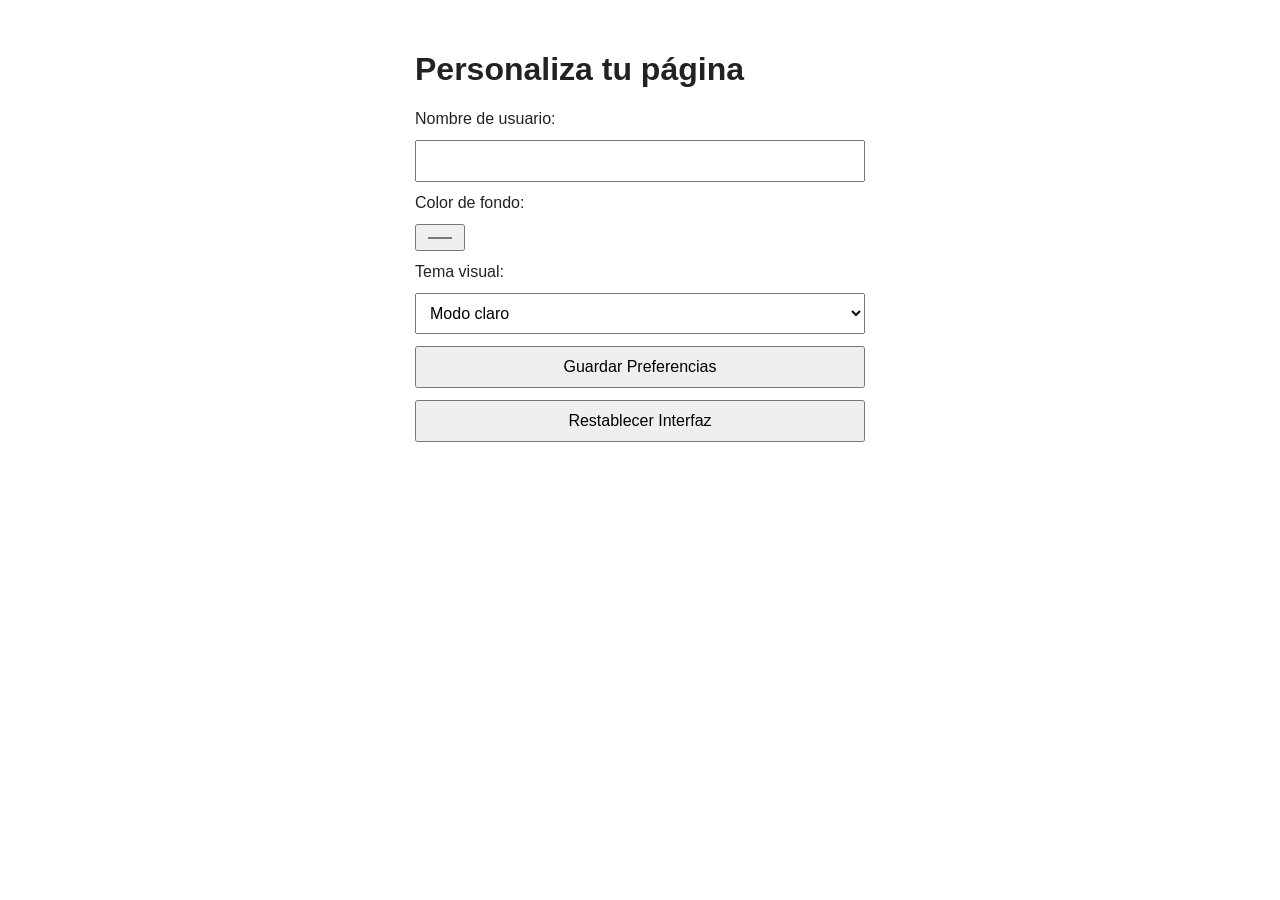
<file: index.html>
<!DOCTYPE html>
<html lang="es">

<head>
    <meta charset="UTF-8">
    <meta name="viewport" content="width=device-width, initial-scale=1.0">
    <title>Personaliza tu página</title>
    <link rel="stylesheet" href="estilos.css">
    <script src="script.js" defer></script>
</head>

<body>
    <main>
        <h1>Personaliza tu página</h1>
        <div id="contenedor-bienvenida"></div>

        <form id="formulario">
            <label for="nombre">Nombre de usuario:</label>
            <input type="text" id="nombre" required>

            <label for="color-fondo">Color de fondo:</label>
            <input type="color" id="color-fondo" value="#ffffff">

            <label for="tema">Tema visual:</label>
            <select id="tema">
                <option value="claro">Modo claro</option>
                <option value="oscuro">Modo oscuro</option>
            </select>

            <button type="submit">Guardar Preferencias</button>
            <button type="button" id="restablecer">Restablecer Interfaz</button>
        </form>
    </main>
</body>

</html>
</file>
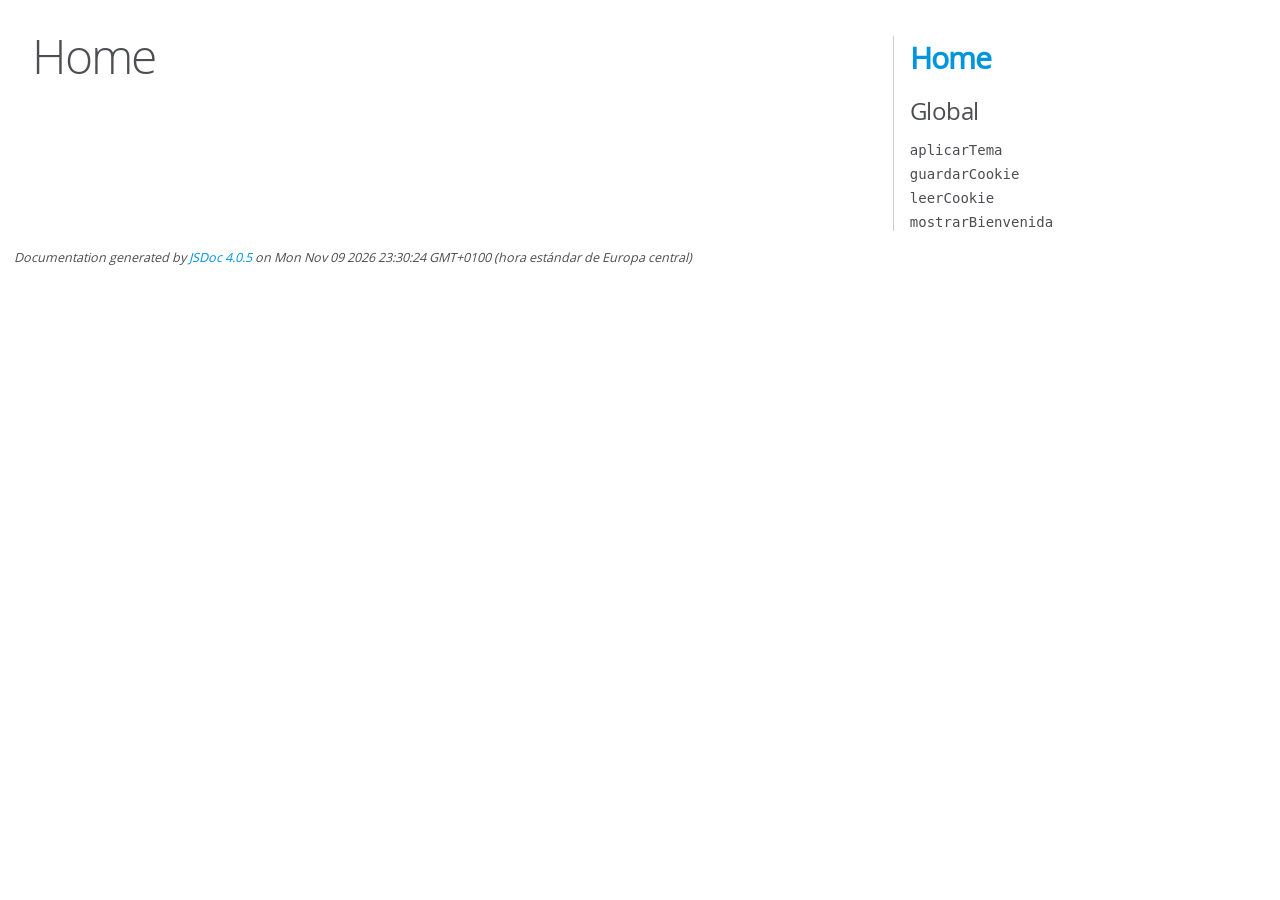
<file: docs/index.html>
<!DOCTYPE html>
<html lang="en">
<head>
    <meta charset="utf-8">
    <title>JSDoc: Home</title>

    <script src="scripts/prettify/prettify.js"> </script>
    <script src="scripts/prettify/lang-css.js"> </script>
    <!--[if lt IE 9]>
      <script src="//html5shiv.googlecode.com/svn/trunk/html5.js"></script>
    <![endif]-->
    <link type="text/css" rel="stylesheet" href="styles/prettify-tomorrow.css">
    <link type="text/css" rel="stylesheet" href="styles/jsdoc-default.css">
</head>

<body>

<div id="main">

    <h1 class="page-title">Home</h1>

    



    


    <h3> </h3>










    









</div>

<nav>
    <h2><a href="index.html">Home</a></h2><h3>Global</h3><ul><li><a href="global.html#aplicarTema">aplicarTema</a></li><li><a href="global.html#guardarCookie">guardarCookie</a></li><li><a href="global.html#leerCookie">leerCookie</a></li><li><a href="global.html#mostrarBienvenida">mostrarBienvenida</a></li></ul>
</nav>

<br class="clear">

<footer>
    Documentation generated by <a href="https://github.com/jsdoc/jsdoc">JSDoc 4.0.5</a> on Mon Nov 09 2026 23:30:24 GMT+0100 (hora estándar de Europa central)
</footer>

<script> prettyPrint(); </script>
<script src="scripts/linenumber.js"> </script>
</body>
</html>
</file>
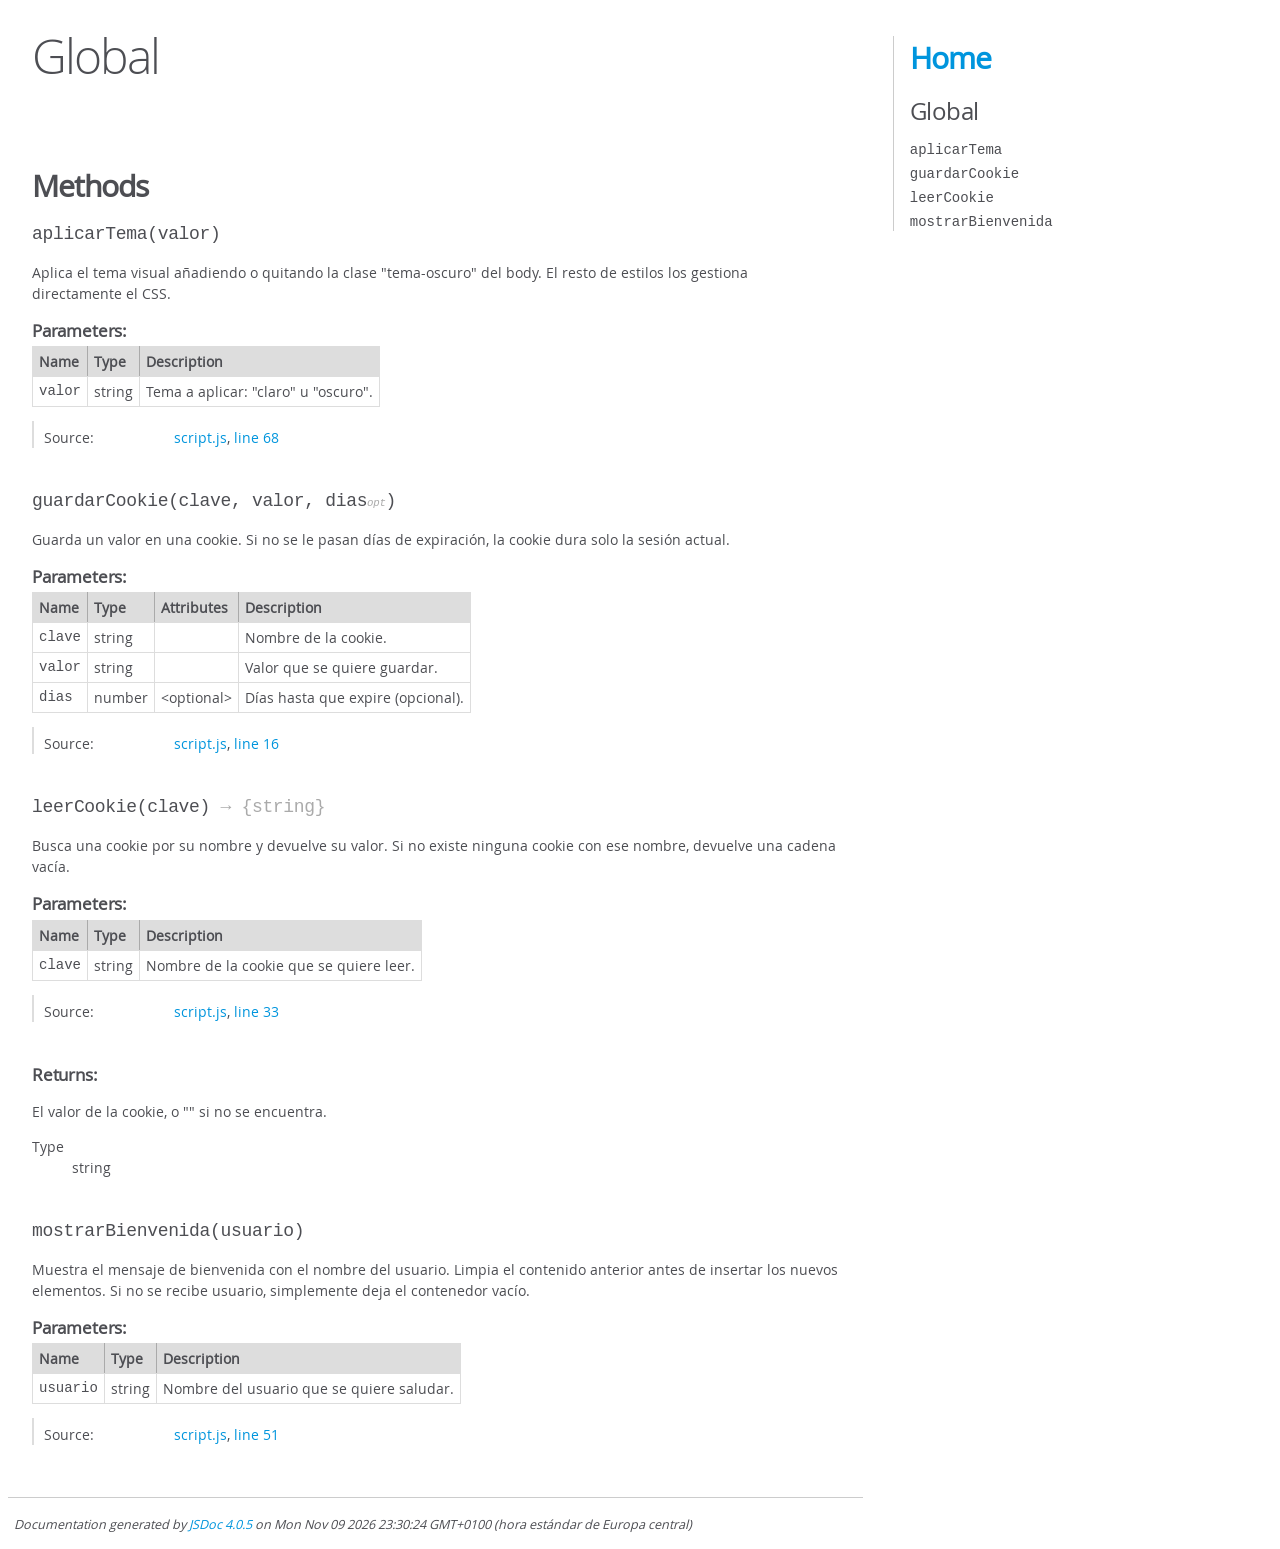
<file: docs/global.html>
<!DOCTYPE html>
<html lang="en">
<head>
    <meta charset="utf-8">
    <title>JSDoc: Global</title>

    <script src="scripts/prettify/prettify.js"> </script>
    <script src="scripts/prettify/lang-css.js"> </script>
    <!--[if lt IE 9]>
      <script src="//html5shiv.googlecode.com/svn/trunk/html5.js"></script>
    <![endif]-->
    <link type="text/css" rel="stylesheet" href="styles/prettify-tomorrow.css">
    <link type="text/css" rel="stylesheet" href="styles/jsdoc-default.css">
</head>

<body>

<div id="main">

    <h1 class="page-title">Global</h1>

    




<section>

<header>
    
        <h2></h2>
        
    
</header>

<article>
    <div class="container-overview">
    
        

        


<dl class="details">

    

    

    

    

    

    

    

    

    

    

    

    

    

    

    

    
</dl>


        
    
    </div>

    

    

    

    

    

    

    

    
        <h3 class="subsection-title">Methods</h3>

        
            

    

    
    <h4 class="name" id="aplicarTema"><span class="type-signature"></span>aplicarTema<span class="signature">(valor)</span><span class="type-signature"></span></h4>
    

    



<div class="description">
    <p>Aplica el tema visual añadiendo o quitando la clase &quot;tema-oscuro&quot; del body.
El resto de estilos los gestiona directamente el CSS.</p>
</div>









    <h5>Parameters:</h5>
    

<table class="params">
    <thead>
    <tr>
        
        <th>Name</th>
        

        <th>Type</th>

        

        

        <th class="last">Description</th>
    </tr>
    </thead>

    <tbody>
    

        <tr>
            
                <td class="name"><code>valor</code></td>
            

            <td class="type">
            
                
<span class="param-type">string</span>


            
            </td>

            

            

            <td class="description last"><p>Tema a aplicar: &quot;claro&quot; u &quot;oscuro&quot;.</p></td>
        </tr>

    
    </tbody>
</table>






<dl class="details">

    

    

    

    

    

    

    

    

    

    

    

    

    
    <dt class="tag-source">Source:</dt>
    <dd class="tag-source"><ul class="dummy"><li>
        <a href="script.js.html">script.js</a>, <a href="script.js.html#line68">line 68</a>
    </li></ul></dd>
    

    

    

    
</dl>




















        
            

    

    
    <h4 class="name" id="guardarCookie"><span class="type-signature"></span>guardarCookie<span class="signature">(clave, valor, dias<span class="signature-attributes">opt</span>)</span><span class="type-signature"></span></h4>
    

    



<div class="description">
    <p>Guarda un valor en una cookie.
Si no se le pasan días de expiración, la cookie dura solo la sesión actual.</p>
</div>









    <h5>Parameters:</h5>
    

<table class="params">
    <thead>
    <tr>
        
        <th>Name</th>
        

        <th>Type</th>

        
        <th>Attributes</th>
        

        

        <th class="last">Description</th>
    </tr>
    </thead>

    <tbody>
    

        <tr>
            
                <td class="name"><code>clave</code></td>
            

            <td class="type">
            
                
<span class="param-type">string</span>


            
            </td>

            
                <td class="attributes">
                

                

                
                </td>
            

            

            <td class="description last"><p>Nombre de la cookie.</p></td>
        </tr>

    

        <tr>
            
                <td class="name"><code>valor</code></td>
            

            <td class="type">
            
                
<span class="param-type">string</span>


            
            </td>

            
                <td class="attributes">
                

                

                
                </td>
            

            

            <td class="description last"><p>Valor que se quiere guardar.</p></td>
        </tr>

    

        <tr>
            
                <td class="name"><code>dias</code></td>
            

            <td class="type">
            
                
<span class="param-type">number</span>


            
            </td>

            
                <td class="attributes">
                
                    &lt;optional><br>
                

                

                
                </td>
            

            

            <td class="description last"><p>Días hasta que expire (opcional).</p></td>
        </tr>

    
    </tbody>
</table>






<dl class="details">

    

    

    

    

    

    

    

    

    

    

    

    

    
    <dt class="tag-source">Source:</dt>
    <dd class="tag-source"><ul class="dummy"><li>
        <a href="script.js.html">script.js</a>, <a href="script.js.html#line16">line 16</a>
    </li></ul></dd>
    

    

    

    
</dl>




















        
            

    

    
    <h4 class="name" id="leerCookie"><span class="type-signature"></span>leerCookie<span class="signature">(clave)</span><span class="type-signature"> &rarr; {string}</span></h4>
    

    



<div class="description">
    <p>Busca una cookie por su nombre y devuelve su valor.
Si no existe ninguna cookie con ese nombre, devuelve una cadena vacía.</p>
</div>









    <h5>Parameters:</h5>
    

<table class="params">
    <thead>
    <tr>
        
        <th>Name</th>
        

        <th>Type</th>

        

        

        <th class="last">Description</th>
    </tr>
    </thead>

    <tbody>
    

        <tr>
            
                <td class="name"><code>clave</code></td>
            

            <td class="type">
            
                
<span class="param-type">string</span>


            
            </td>

            

            

            <td class="description last"><p>Nombre de la cookie que se quiere leer.</p></td>
        </tr>

    
    </tbody>
</table>






<dl class="details">

    

    

    

    

    

    

    

    

    

    

    

    

    
    <dt class="tag-source">Source:</dt>
    <dd class="tag-source"><ul class="dummy"><li>
        <a href="script.js.html">script.js</a>, <a href="script.js.html#line33">line 33</a>
    </li></ul></dd>
    

    

    

    
</dl>















<h5>Returns:</h5>

        
<div class="param-desc">
    <p>El valor de la cookie, o &quot;&quot; si no se encuentra.</p>
</div>



<dl>
    <dt>
        Type
    </dt>
    <dd>
        
<span class="param-type">string</span>


    </dd>
</dl>

    





        
            

    

    
    <h4 class="name" id="mostrarBienvenida"><span class="type-signature"></span>mostrarBienvenida<span class="signature">(usuario)</span><span class="type-signature"></span></h4>
    

    



<div class="description">
    <p>Muestra el mensaje de bienvenida con el nombre del usuario.
Limpia el contenido anterior antes de insertar los nuevos elementos.
Si no se recibe usuario, simplemente deja el contenedor vacío.</p>
</div>









    <h5>Parameters:</h5>
    

<table class="params">
    <thead>
    <tr>
        
        <th>Name</th>
        

        <th>Type</th>

        

        

        <th class="last">Description</th>
    </tr>
    </thead>

    <tbody>
    

        <tr>
            
                <td class="name"><code>usuario</code></td>
            

            <td class="type">
            
                
<span class="param-type">string</span>


            
            </td>

            

            

            <td class="description last"><p>Nombre del usuario que se quiere saludar.</p></td>
        </tr>

    
    </tbody>
</table>






<dl class="details">

    

    

    

    

    

    

    

    

    

    

    

    

    
    <dt class="tag-source">Source:</dt>
    <dd class="tag-source"><ul class="dummy"><li>
        <a href="script.js.html">script.js</a>, <a href="script.js.html#line51">line 51</a>
    </li></ul></dd>
    

    

    

    
</dl>




















        
    

    

    
</article>

</section>




</div>

<nav>
    <h2><a href="index.html">Home</a></h2><h3>Global</h3><ul><li><a href="global.html#aplicarTema">aplicarTema</a></li><li><a href="global.html#guardarCookie">guardarCookie</a></li><li><a href="global.html#leerCookie">leerCookie</a></li><li><a href="global.html#mostrarBienvenida">mostrarBienvenida</a></li></ul>
</nav>

<br class="clear">

<footer>
    Documentation generated by <a href="https://github.com/jsdoc/jsdoc">JSDoc 4.0.5</a> on Mon Nov 09 2026 23:30:24 GMT+0100 (hora estándar de Europa central)
</footer>

<script> prettyPrint(); </script>
<script src="scripts/linenumber.js"> </script>
</body>
</html>
</file>
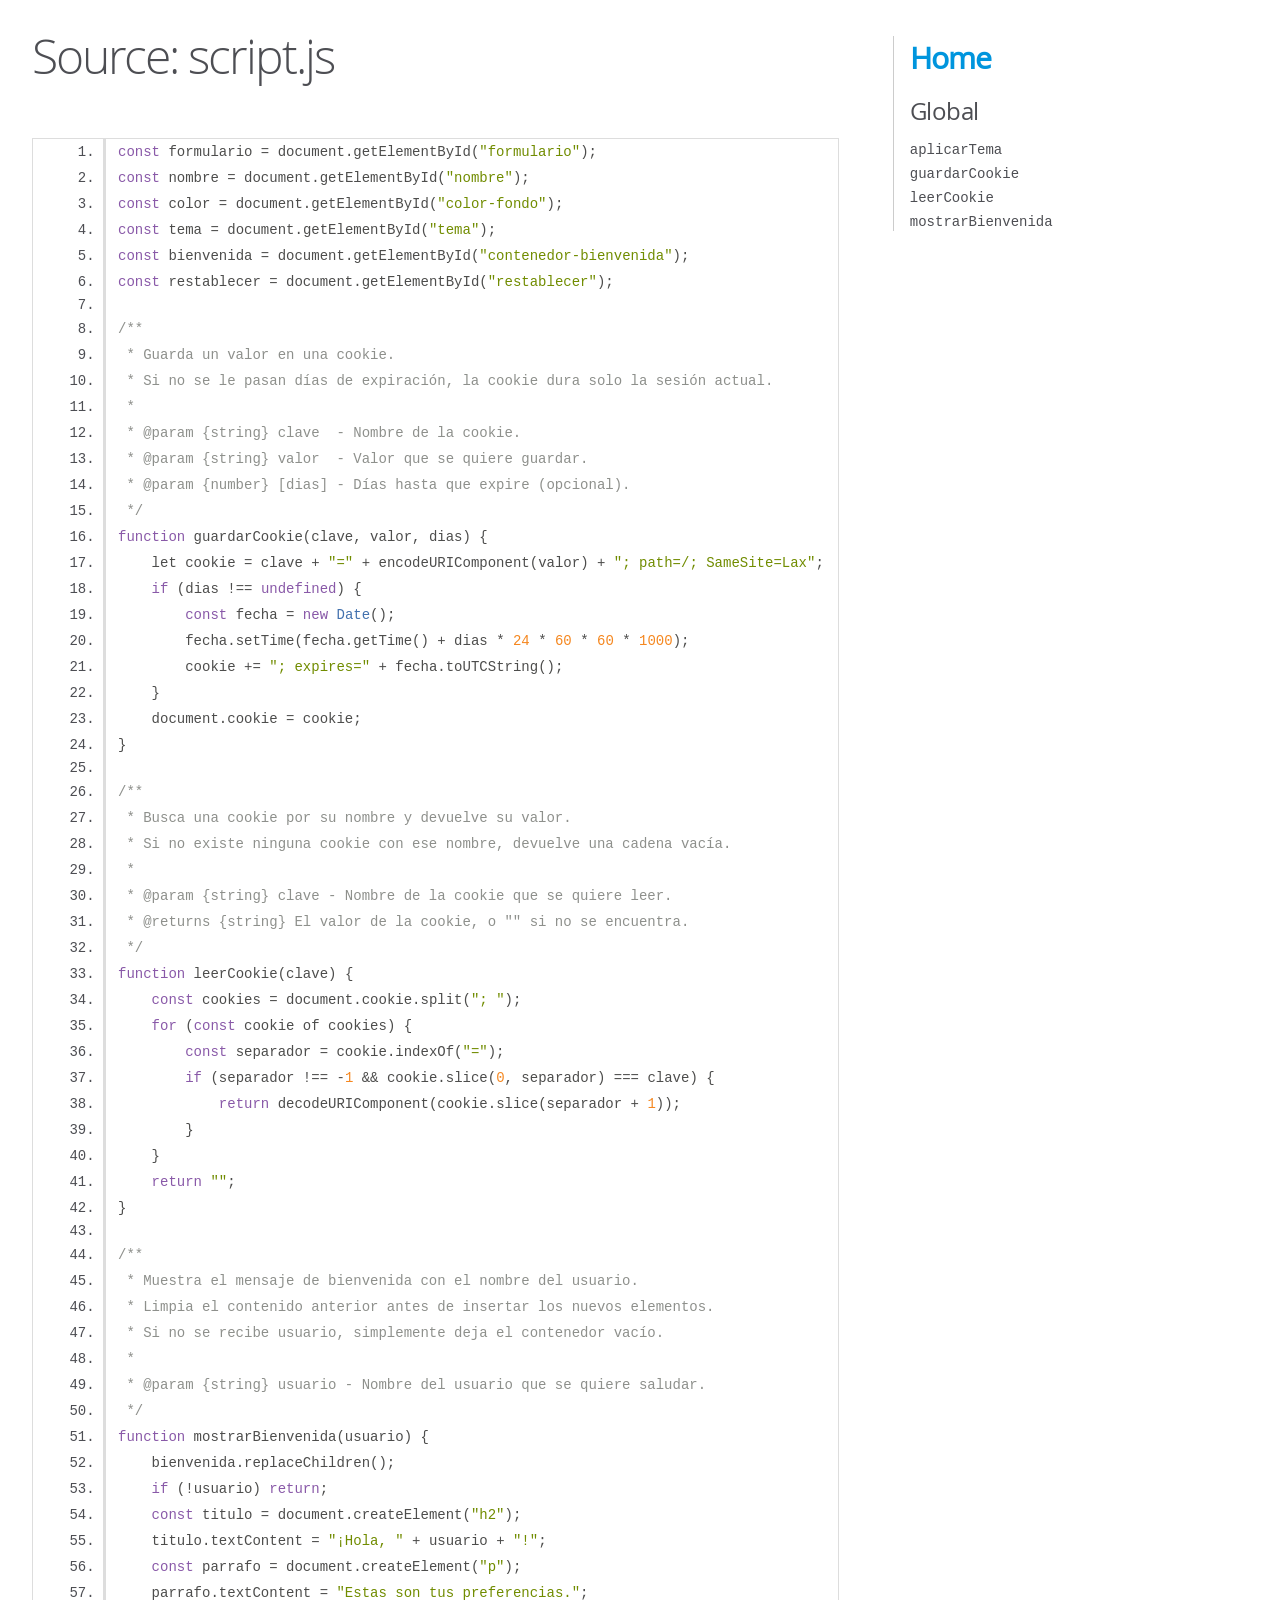
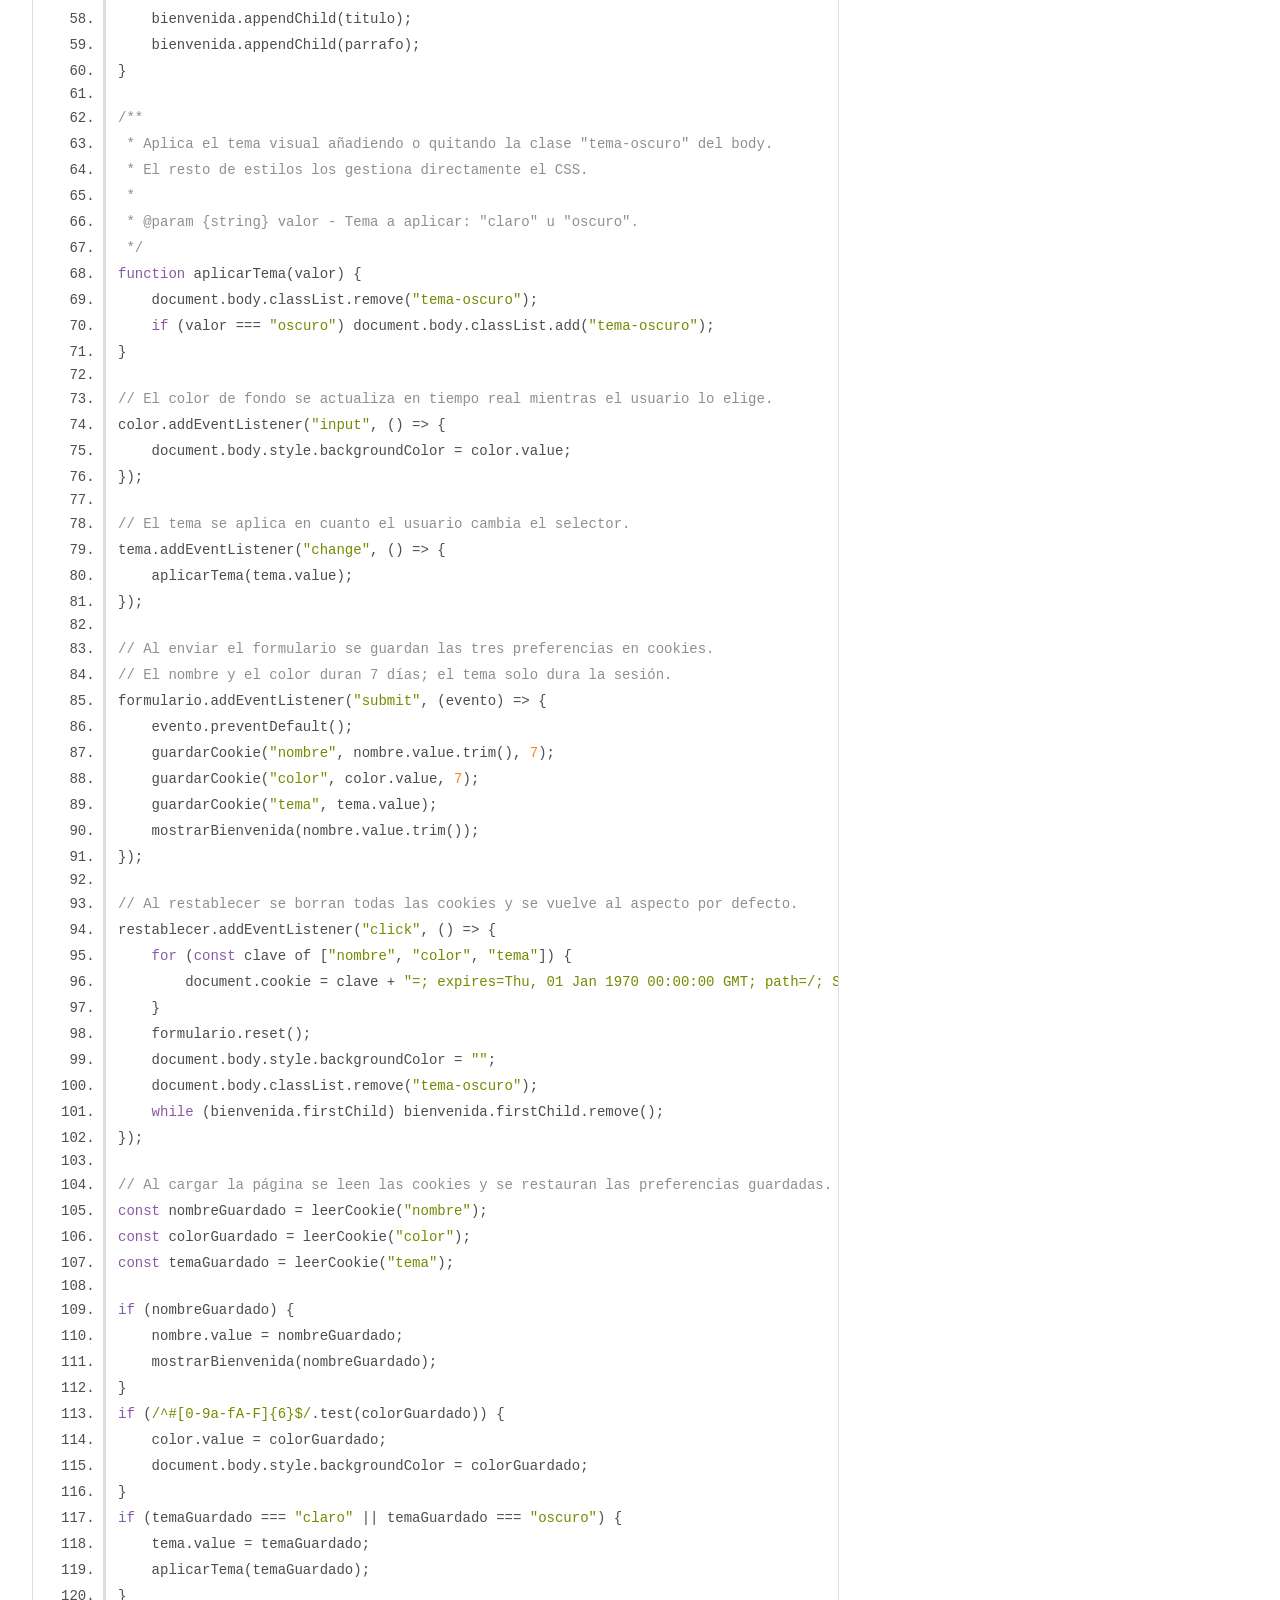
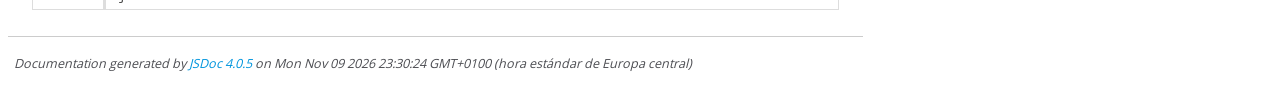
<file: docs/script.js.html>
<!DOCTYPE html>
<html lang="en">
<head>
    <meta charset="utf-8">
    <title>JSDoc: Source: script.js</title>

    <script src="scripts/prettify/prettify.js"> </script>
    <script src="scripts/prettify/lang-css.js"> </script>
    <!--[if lt IE 9]>
      <script src="//html5shiv.googlecode.com/svn/trunk/html5.js"></script>
    <![endif]-->
    <link type="text/css" rel="stylesheet" href="styles/prettify-tomorrow.css">
    <link type="text/css" rel="stylesheet" href="styles/jsdoc-default.css">
</head>

<body>

<div id="main">

    <h1 class="page-title">Source: script.js</h1>

    



    
    <section>
        <article>
            <pre class="prettyprint source linenums"><code>const formulario = document.getElementById("formulario");
const nombre = document.getElementById("nombre");
const color = document.getElementById("color-fondo");
const tema = document.getElementById("tema");
const bienvenida = document.getElementById("contenedor-bienvenida");
const restablecer = document.getElementById("restablecer");

/**
 * Guarda un valor en una cookie.
 * Si no se le pasan días de expiración, la cookie dura solo la sesión actual.
 *
 * @param {string} clave  - Nombre de la cookie.
 * @param {string} valor  - Valor que se quiere guardar.
 * @param {number} [dias] - Días hasta que expire (opcional).
 */
function guardarCookie(clave, valor, dias) {
    let cookie = clave + "=" + encodeURIComponent(valor) + "; path=/; SameSite=Lax";
    if (dias !== undefined) {
        const fecha = new Date();
        fecha.setTime(fecha.getTime() + dias * 24 * 60 * 60 * 1000);
        cookie += "; expires=" + fecha.toUTCString();
    }
    document.cookie = cookie;
}

/**
 * Busca una cookie por su nombre y devuelve su valor.
 * Si no existe ninguna cookie con ese nombre, devuelve una cadena vacía.
 *
 * @param {string} clave - Nombre de la cookie que se quiere leer.
 * @returns {string} El valor de la cookie, o "" si no se encuentra.
 */
function leerCookie(clave) {
    const cookies = document.cookie.split("; ");
    for (const cookie of cookies) {
        const separador = cookie.indexOf("=");
        if (separador !== -1 &amp;&amp; cookie.slice(0, separador) === clave) {
            return decodeURIComponent(cookie.slice(separador + 1));
        }
    }
    return "";
}

/**
 * Muestra el mensaje de bienvenida con el nombre del usuario.
 * Limpia el contenido anterior antes de insertar los nuevos elementos.
 * Si no se recibe usuario, simplemente deja el contenedor vacío.
 *
 * @param {string} usuario - Nombre del usuario que se quiere saludar.
 */
function mostrarBienvenida(usuario) {
    bienvenida.replaceChildren();
    if (!usuario) return;
    const titulo = document.createElement("h2");
    titulo.textContent = "¡Hola, " + usuario + "!";
    const parrafo = document.createElement("p");
    parrafo.textContent = "Estas son tus preferencias.";
    bienvenida.appendChild(titulo);
    bienvenida.appendChild(parrafo);
}

/**
 * Aplica el tema visual añadiendo o quitando la clase "tema-oscuro" del body.
 * El resto de estilos los gestiona directamente el CSS.
 *
 * @param {string} valor - Tema a aplicar: "claro" u "oscuro".
 */
function aplicarTema(valor) {
    document.body.classList.remove("tema-oscuro");
    if (valor === "oscuro") document.body.classList.add("tema-oscuro");
}

// El color de fondo se actualiza en tiempo real mientras el usuario lo elige.
color.addEventListener("input", () => {
    document.body.style.backgroundColor = color.value;
});

// El tema se aplica en cuanto el usuario cambia el selector.
tema.addEventListener("change", () => {
    aplicarTema(tema.value);
});

// Al enviar el formulario se guardan las tres preferencias en cookies.
// El nombre y el color duran 7 días; el tema solo dura la sesión.
formulario.addEventListener("submit", (evento) => {
    evento.preventDefault();
    guardarCookie("nombre", nombre.value.trim(), 7);
    guardarCookie("color", color.value, 7);
    guardarCookie("tema", tema.value);
    mostrarBienvenida(nombre.value.trim());
});

// Al restablecer se borran todas las cookies y se vuelve al aspecto por defecto.
restablecer.addEventListener("click", () => {
    for (const clave of ["nombre", "color", "tema"]) {
        document.cookie = clave + "=; expires=Thu, 01 Jan 1970 00:00:00 GMT; path=/; SameSite=Lax";
    }
    formulario.reset();
    document.body.style.backgroundColor = "";
    document.body.classList.remove("tema-oscuro");
    while (bienvenida.firstChild) bienvenida.firstChild.remove();
});

// Al cargar la página se leen las cookies y se restauran las preferencias guardadas.
const nombreGuardado = leerCookie("nombre");
const colorGuardado = leerCookie("color");
const temaGuardado = leerCookie("tema");

if (nombreGuardado) {
    nombre.value = nombreGuardado;
    mostrarBienvenida(nombreGuardado);
}
if (/^#[0-9a-fA-F]{6}$/.test(colorGuardado)) {
    color.value = colorGuardado;
    document.body.style.backgroundColor = colorGuardado;
}
if (temaGuardado === "claro" || temaGuardado === "oscuro") {
    tema.value = temaGuardado;
    aplicarTema(temaGuardado);
}</code></pre>
        </article>
    </section>




</div>

<nav>
    <h2><a href="index.html">Home</a></h2><h3>Global</h3><ul><li><a href="global.html#aplicarTema">aplicarTema</a></li><li><a href="global.html#guardarCookie">guardarCookie</a></li><li><a href="global.html#leerCookie">leerCookie</a></li><li><a href="global.html#mostrarBienvenida">mostrarBienvenida</a></li></ul>
</nav>

<br class="clear">

<footer>
    Documentation generated by <a href="https://github.com/jsdoc/jsdoc">JSDoc 4.0.5</a> on Mon Nov 09 2026 23:30:24 GMT+0100 (hora estándar de Europa central)
</footer>

<script> prettyPrint(); </script>
<script src="scripts/linenumber.js"> </script>
</body>
</html>
</file>
<file: estilos.css>
/* Estilos base de la página */
body {
    font-family: Arial, sans-serif;
    margin: 0;
    padding: 30px;
    background-color: white;
    color: #222;
}

/* En el centro */
main {
    max-width: 450px;
    margin: auto;
}


form {
    display: flex;
    flex-direction: column;
    gap: 12px;
}

/* Tamaño del texto en formulario */
input,
select,
button {
    padding: 10px;
    font-size: 16px;
}

button {
    cursor: pointer;
}

/* Modo oscuro */
body.tema-oscuro {
    background-color: #121212;
    color: white;
}

/* Los inputs y selects también se oscurecen para que se lean bien */
body.tema-oscuro input,
body.tema-oscuro select {
    background-color: #333;
    color: white;
    border: 1px solid #aaa;
}
</file>
<file: docs/styles/prettify-tomorrow.css>
/* Tomorrow Theme */
/* Original theme - https://github.com/chriskempson/tomorrow-theme */
/* Pretty printing styles. Used with prettify.js. */
/* SPAN elements with the classes below are added by prettyprint. */
/* plain text */
.pln {
  color: #4d4d4c; }

@media screen {
  /* string content */
  .str {
    color: #718c00; }

  /* a keyword */
  .kwd {
    color: #8959a8; }

  /* a comment */
  .com {
    color: #8e908c; }

  /* a type name */
  .typ {
    color: #4271ae; }

  /* a literal value */
  .lit {
    color: #f5871f; }

  /* punctuation */
  .pun {
    color: #4d4d4c; }

  /* lisp open bracket */
  .opn {
    color: #4d4d4c; }

  /* lisp close bracket */
  .clo {
    color: #4d4d4c; }

  /* a markup tag name */
  .tag {
    color: #c82829; }

  /* a markup attribute name */
  .atn {
    color: #f5871f; }

  /* a markup attribute value */
  .atv {
    color: #3e999f; }

  /* a declaration */
  .dec {
    color: #f5871f; }

  /* a variable name */
  .var {
    color: #c82829; }

  /* a function name */
  .fun {
    color: #4271ae; } }
/* Use higher contrast and text-weight for printable form. */
@media print, projection {
  .str {
    color: #060; }

  .kwd {
    color: #006;
    font-weight: bold; }

  .com {
    color: #600;
    font-style: italic; }

  .typ {
    color: #404;
    font-weight: bold; }

  .lit {
    color: #044; }

  .pun, .opn, .clo {
    color: #440; }

  .tag {
    color: #006;
    font-weight: bold; }

  .atn {
    color: #404; }

  .atv {
    color: #060; } }
/* Style */
/*
pre.prettyprint {
  background: white;
  font-family: Consolas, Monaco, 'Andale Mono', monospace;
  font-size: 12px;
  line-height: 1.5;
  border: 1px solid #ccc;
  padding: 10px; }
*/

/* Specify class=linenums on a pre to get line numbering */
ol.linenums {
  margin-top: 0;
  margin-bottom: 0; }

/* IE indents via margin-left */
li.L0,
li.L1,
li.L2,
li.L3,
li.L4,
li.L5,
li.L6,
li.L7,
li.L8,
li.L9 {
  /* */ }

/* Alternate shading for lines */
li.L1,
li.L3,
li.L5,
li.L7,
li.L9 {
  /* */ }
</file>
<file: docs/styles/jsdoc-default.css>
@font-face {
    font-family: 'Open Sans';
    font-weight: normal;
    font-style: normal;
    src: url('../fonts/OpenSans-Regular-webfont.eot');
    src:
        local('Open Sans'),
        local('OpenSans'),
        url('../fonts/OpenSans-Regular-webfont.eot?#iefix') format('embedded-opentype'),
        url('../fonts/OpenSans-Regular-webfont.woff') format('woff'),
        url('../fonts/OpenSans-Regular-webfont.svg#open_sansregular') format('svg');
}

@font-face {
    font-family: 'Open Sans Light';
    font-weight: normal;
    font-style: normal;
    src: url('../fonts/OpenSans-Light-webfont.eot');
    src:
        local('Open Sans Light'),
        local('OpenSans Light'),
        url('../fonts/OpenSans-Light-webfont.eot?#iefix') format('embedded-opentype'),
        url('../fonts/OpenSans-Light-webfont.woff') format('woff'),
        url('../fonts/OpenSans-Light-webfont.svg#open_sanslight') format('svg');
}

html
{
    overflow: auto;
    background-color: #fff;
    font-size: 14px;
}

body
{
    font-family: 'Open Sans', sans-serif;
    line-height: 1.5;
    color: #4d4e53;
    background-color: white;
}

a, a:visited, a:active {
    color: #0095dd;
    text-decoration: none;
}

a:hover {
    text-decoration: underline;
}

header
{
    display: block;
    padding: 0px 4px;
}

tt, code, kbd, samp {
    font-family: Consolas, Monaco, 'Andale Mono', monospace;
}

.class-description {
    font-size: 130%;
    line-height: 140%;
    margin-bottom: 1em;
    margin-top: 1em;
}

.class-description:empty {
    margin: 0;
}

#main {
    float: left;
    width: 70%;
}

article dl {
    margin-bottom: 40px;
}

article img {
  max-width: 100%;
}

section
{
    display: block;
    background-color: #fff;
    padding: 12px 24px;
    border-bottom: 1px solid #ccc;
    margin-right: 30px;
}

.variation {
    display: none;
}

.signature-attributes {
    font-size: 60%;
    color: #aaa;
    font-style: italic;
    font-weight: lighter;
}

nav
{
    display: block;
    float: right;
    margin-top: 28px;
    width: 30%;
    box-sizing: border-box;
    border-left: 1px solid #ccc;
    padding-left: 16px;
}

nav ul {
    font-family: 'Lucida Grande', 'Lucida Sans Unicode', arial, sans-serif;
    font-size: 100%;
    line-height: 17px;
    padding: 0;
    margin: 0;
    list-style-type: none;
}

nav ul a, nav ul a:visited, nav ul a:active {
    font-family: Consolas, Monaco, 'Andale Mono', monospace;
    line-height: 18px;
    color: #4D4E53;
}

nav h3 {
    margin-top: 12px;
}

nav li {
    margin-top: 6px;
}

footer {
    display: block;
    padding: 6px;
    margin-top: 12px;
    font-style: italic;
    font-size: 90%;
}

h1, h2, h3, h4 {
    font-weight: 200;
    margin: 0;
}

h1
{
    font-family: 'Open Sans Light', sans-serif;
    font-size: 48px;
    letter-spacing: -2px;
    margin: 12px 24px 20px;
}

h2, h3.subsection-title
{
    font-size: 30px;
    font-weight: 700;
    letter-spacing: -1px;
    margin-bottom: 12px;
}

h3
{
    font-size: 24px;
    letter-spacing: -0.5px;
    margin-bottom: 12px;
}

h4
{
    font-size: 18px;
    letter-spacing: -0.33px;
    margin-bottom: 12px;
    color: #4d4e53;
}

h5, .container-overview .subsection-title
{
    font-size: 120%;
    font-weight: bold;
    letter-spacing: -0.01em;
    margin: 8px 0 3px 0;
}

h6
{
    font-size: 100%;
    letter-spacing: -0.01em;
    margin: 6px 0 3px 0;
    font-style: italic;
}

table
{
    border-spacing: 0;
    border: 0;
    border-collapse: collapse;
}

td, th
{
    border: 1px solid #ddd;
    margin: 0px;
    text-align: left;
    vertical-align: top;
    padding: 4px 6px;
    display: table-cell;
}

thead tr
{
    background-color: #ddd;
    font-weight: bold;
}

th { border-right: 1px solid #aaa; }
tr > th:last-child { border-right: 1px solid #ddd; }

.ancestors, .attribs { color: #999; }
.ancestors a, .attribs a
{
    color: #999 !important;
    text-decoration: none;
}

.clear
{
    clear: both;
}

.important
{
    font-weight: bold;
    color: #950B02;
}

.yes-def {
    text-indent: -1000px;
}

.type-signature {
    color: #aaa;
}

.name, .signature {
    font-family: Consolas, Monaco, 'Andale Mono', monospace;
}

.details { margin-top: 14px; border-left: 2px solid #DDD; }
.details dt { width: 120px; float: left; padding-left: 10px;  padding-top: 6px; }
.details dd { margin-left: 70px; }
.details ul { margin: 0; }
.details ul { list-style-type: none; }
.details li { margin-left: 30px; padding-top: 6px; }
.details pre.prettyprint { margin: 0 }
.details .object-value { padding-top: 0; }

.description {
    margin-bottom: 1em;
    margin-top: 1em;
}

.code-caption
{
    font-style: italic;
    font-size: 107%;
    margin: 0;
}

.source
{
    border: 1px solid #ddd;
    width: 80%;
    overflow: auto;
}

.prettyprint.source {
    width: inherit;
}

.source code
{
    font-size: 100%;
    line-height: 18px;
    display: block;
    padding: 4px 12px;
    margin: 0;
    background-color: #fff;
    color: #4D4E53;
}

.prettyprint code span.line
{
  display: inline-block;
}

.prettyprint.linenums
{
  padding-left: 70px;
  -webkit-user-select: none;
  -moz-user-select: none;
  -ms-user-select: none;
  user-select: none;
}

.prettyprint.linenums ol
{
  padding-left: 0;
}

.prettyprint.linenums li
{
  border-left: 3px #ddd solid;
}

.prettyprint.linenums li.selected,
.prettyprint.linenums li.selected *
{
  background-color: lightyellow;
}

.prettyprint.linenums li *
{
  -webkit-user-select: text;
  -moz-user-select: text;
  -ms-user-select: text;
  user-select: text;
}

.params .name, .props .name, .name code {
    color: #4D4E53;
    font-family: Consolas, Monaco, 'Andale Mono', monospace;
    font-size: 100%;
}

.params td.description > p:first-child,
.props td.description > p:first-child
{
    margin-top: 0;
    padding-top: 0;
}

.params td.description > p:last-child,
.props td.description > p:last-child
{
    margin-bottom: 0;
    padding-bottom: 0;
}

.disabled {
    color: #454545;
}
</file>
